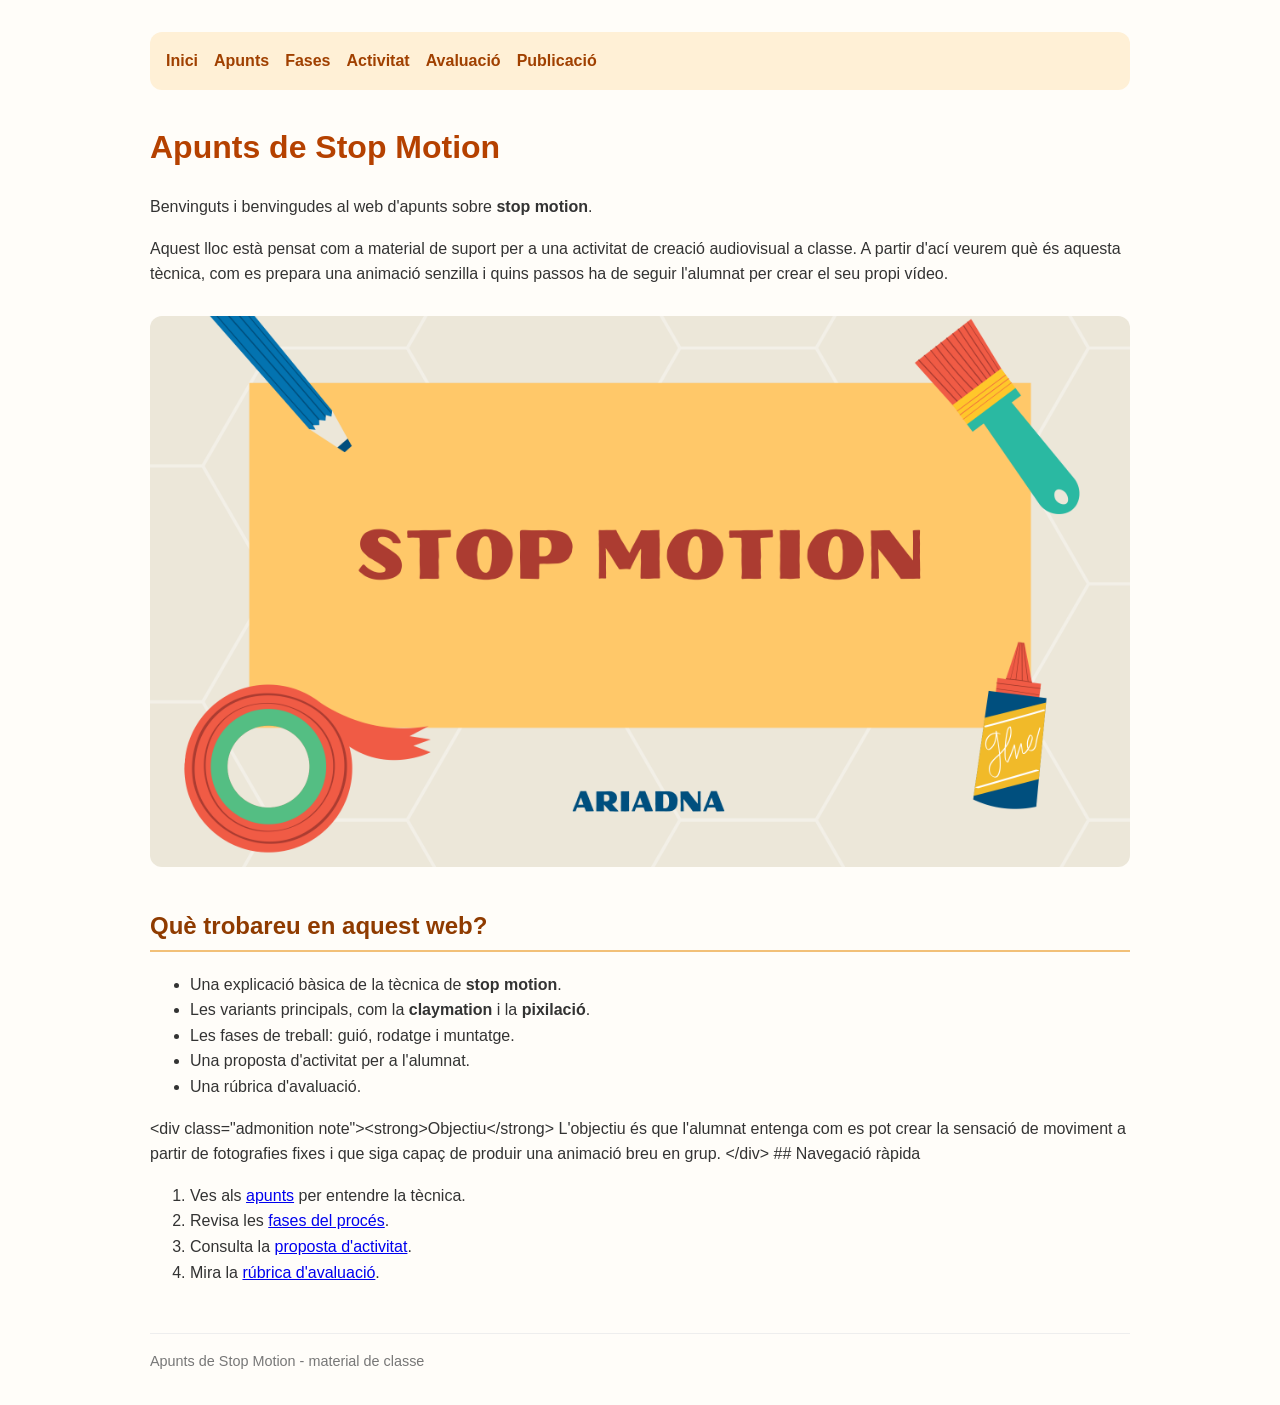
<file: site/index.html>
<!doctype html>
<html lang="ca">
<head>
<meta charset="utf-8">
<meta name="viewport" content="width=device-width, initial-scale=1">
<title>Apunts de Stop Motion</title>
<link rel="stylesheet" href="css/estil.css">
</head>
<body>
<nav><a href="index.html">Inici</a><a href="apunts.html">Apunts</a><a href="fases.html">Fases</a><a href="activitat.html">Activitat</a><a href="avaluacio.html">Avaluació</a><a href="publicacio.html">Publicació</a></nav>
<main>
<h1>Apunts de Stop Motion</h1>
<p>Benvinguts i benvingudes al web d'apunts sobre <strong>stop motion</strong>.</p>
<p>Aquest lloc està pensat com a material de suport per a una activitat de creació audiovisual a classe. A partir d'ací veurem què és aquesta tècnica, com es prepara una animació senzilla i quins passos ha de seguir l'alumnat per crear el seu propi vídeo.</p>
<p><img src="imatges/01_portada_stop_motion.png" alt="Portada del material de Stop Motion" /></p>
<h2>Què trobareu en aquest web?</h2>
<ul>
<li>Una explicació bàsica de la tècnica de <strong>stop motion</strong>.</li>
<li>Les variants principals, com la <strong>claymation</strong> i la <strong>pixilació</strong>.</li>
<li>Les fases de treball: guió, rodatge i muntatge.</li>
<li>Una proposta d'activitat per a l'alumnat.</li>
<li>Una rúbrica d'avaluació.</li>
</ul>
<p>&lt;div class=&quot;admonition note&quot;&gt;&lt;strong&gt;Objectiu&lt;/strong&gt;
L'objectiu és que l'alumnat entenga com es pot crear la sensació de moviment a partir de fotografies fixes i que siga capaç de produir una animació breu en grup.
&lt;/div&gt;
## Navegació ràpida</p>
<ol>
<li>Ves als <a href="apunts.html">apunts</a> per entendre la tècnica.</li>
<li>Revisa les <a href="fases.html">fases del procés</a>.</li>
<li>Consulta la <a href="activitat.html">proposta d'activitat</a>.</li>
<li>Mira la <a href="avaluacio.html">rúbrica d'avaluació</a>.</li>
</ol>

</main>
<div class="footer">Apunts de Stop Motion - material de classe</div>
</body>
</html>
</file>
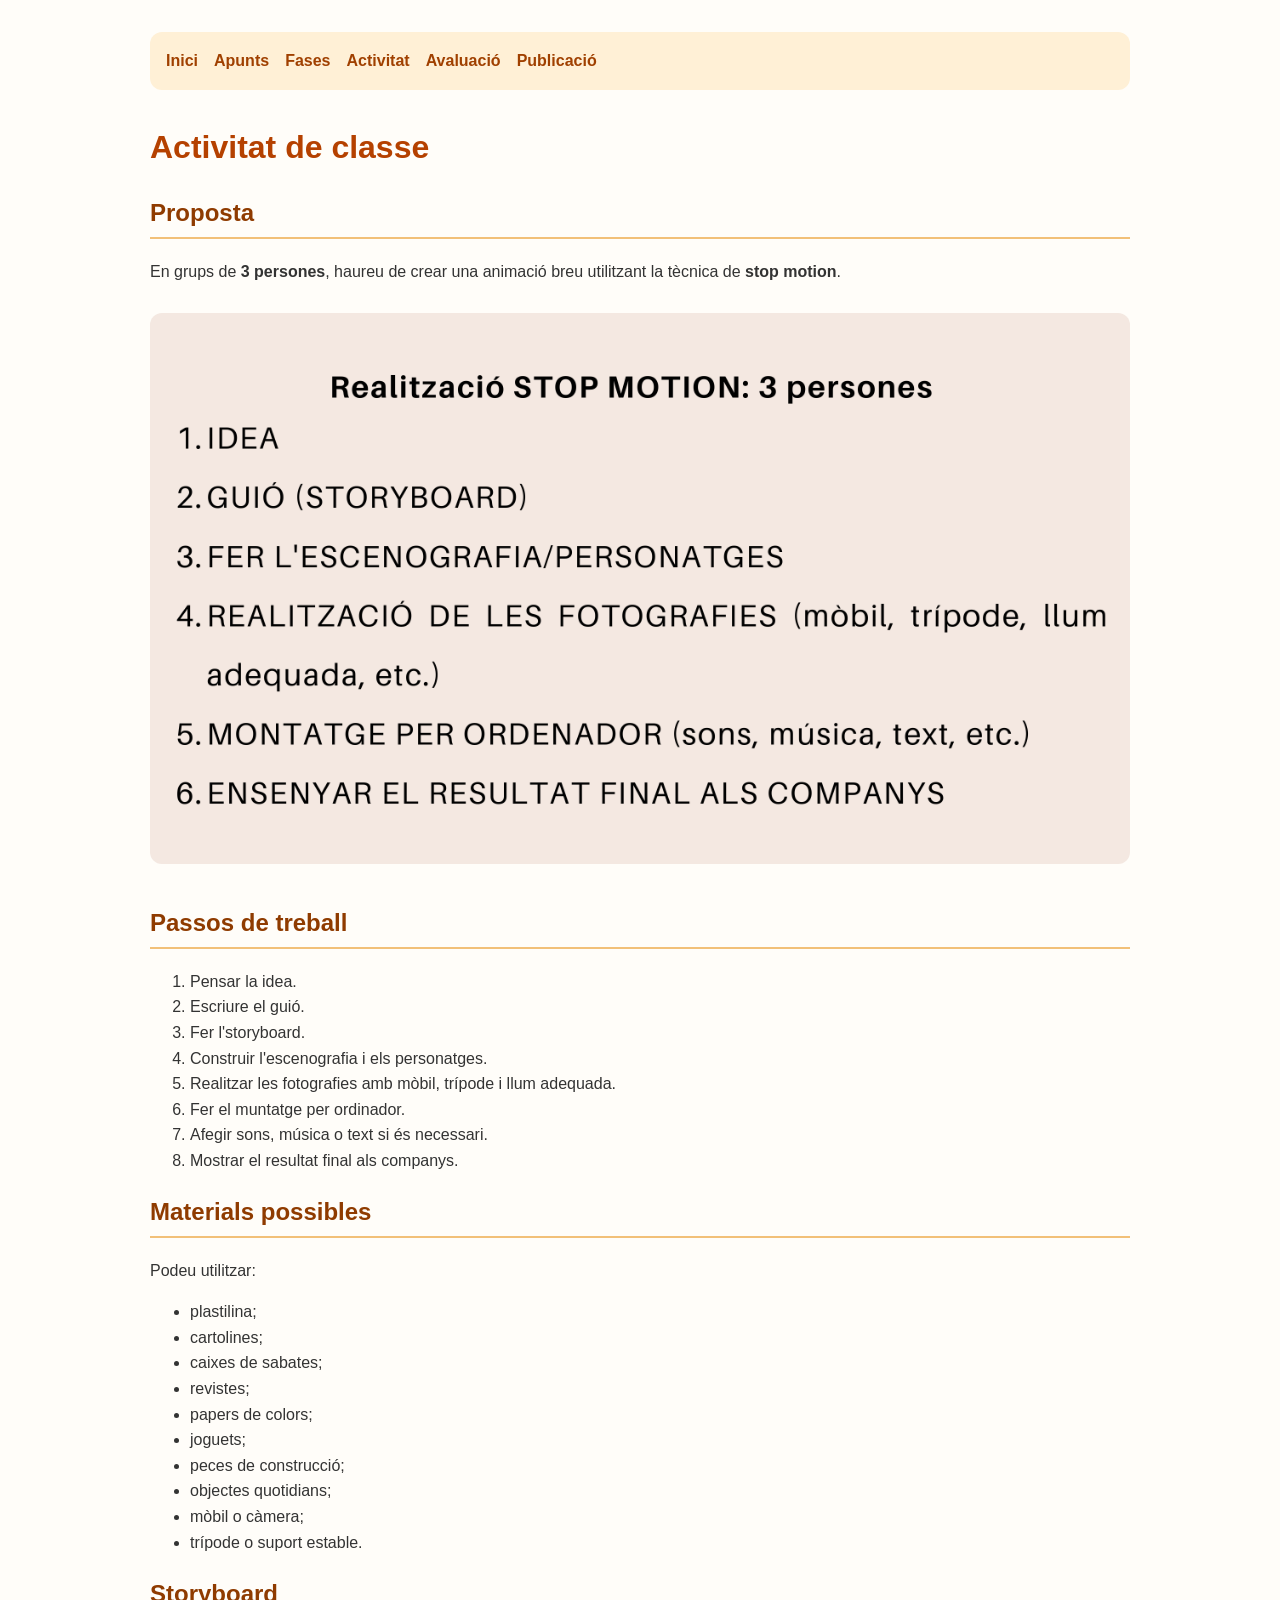
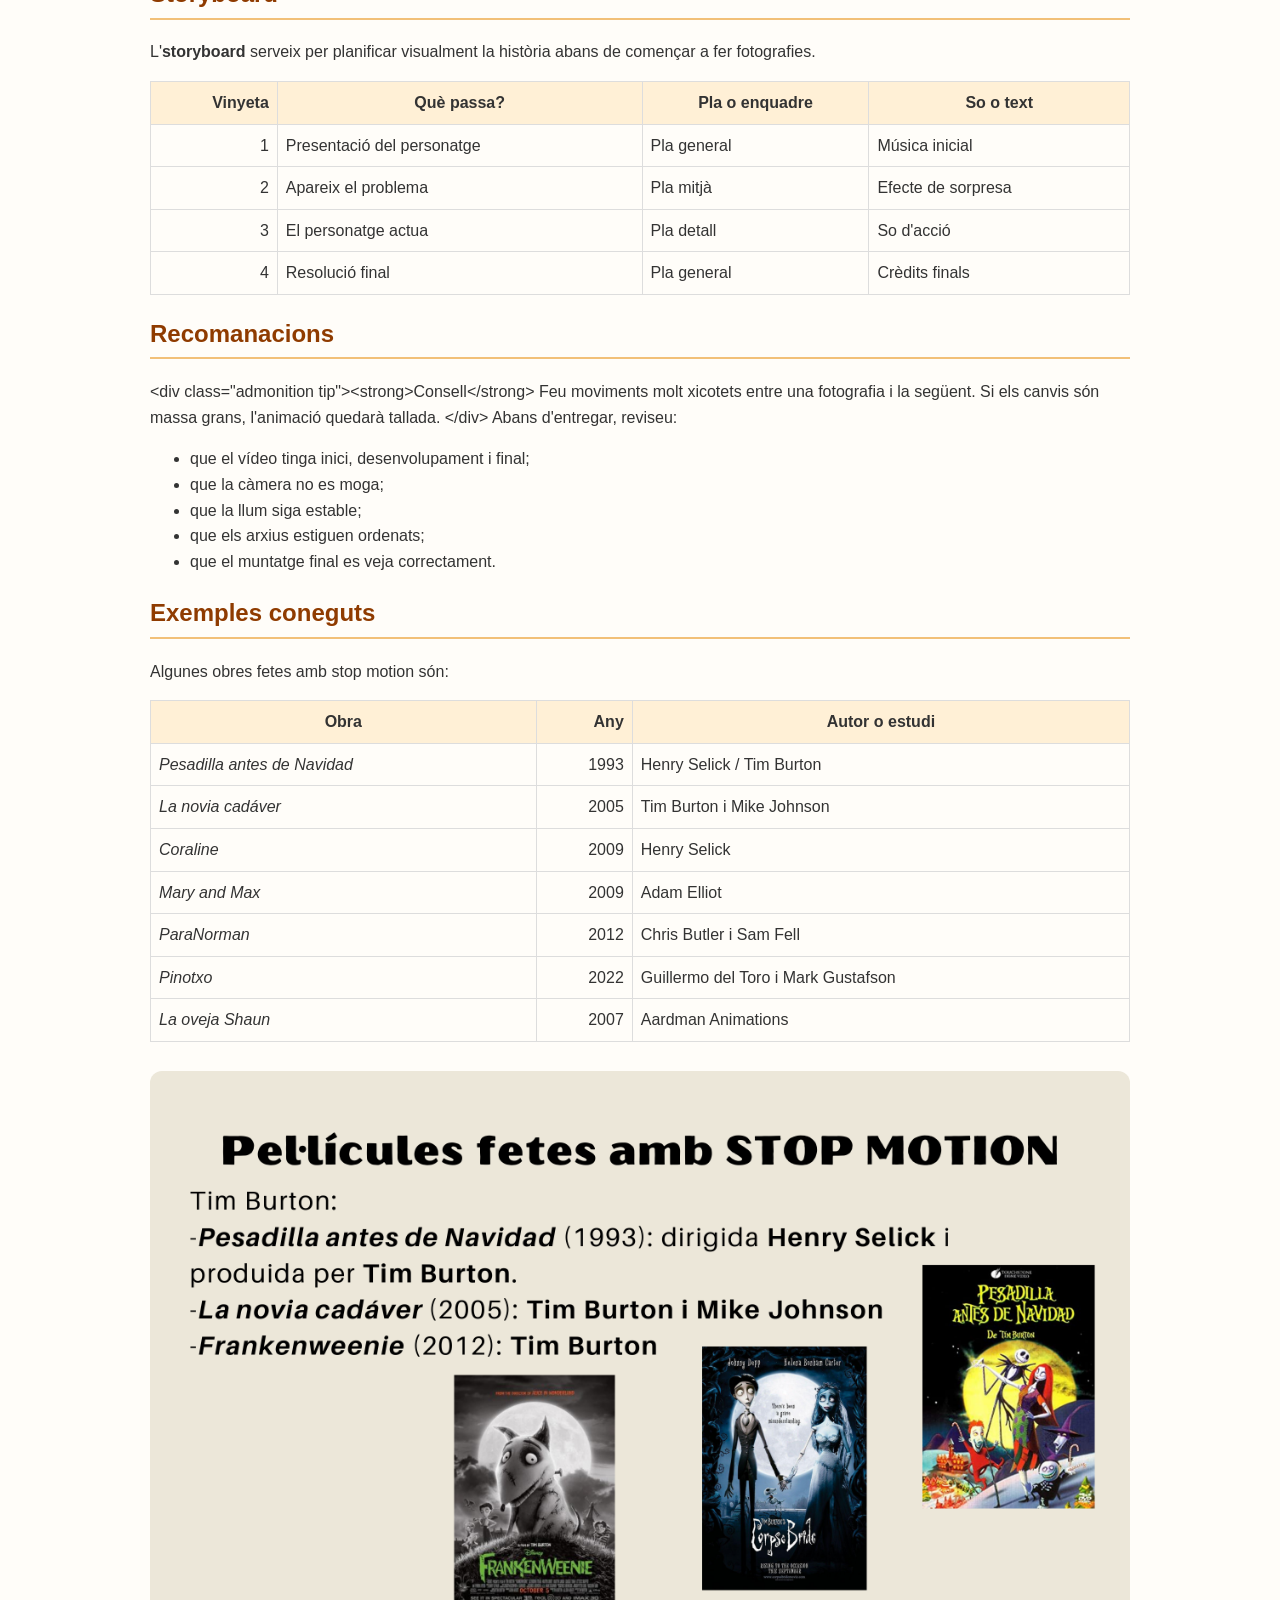
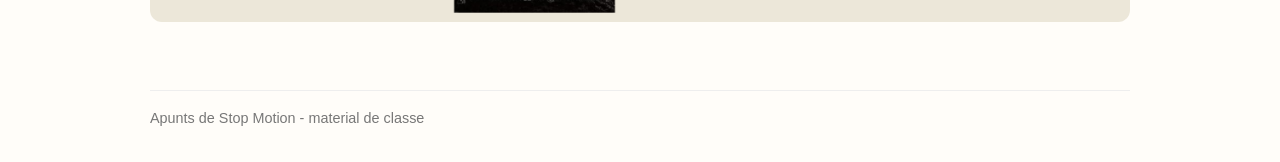
<file: site/activitat.html>
<!doctype html>
<html lang="ca">
<head>
<meta charset="utf-8">
<meta name="viewport" content="width=device-width, initial-scale=1">
<title>Activitat</title>
<link rel="stylesheet" href="css/estil.css">
</head>
<body>
<nav><a href="index.html">Inici</a><a href="apunts.html">Apunts</a><a href="fases.html">Fases</a><a href="activitat.html">Activitat</a><a href="avaluacio.html">Avaluació</a><a href="publicacio.html">Publicació</a></nav>
<main>
<h1>Activitat de classe</h1>
<h2>Proposta</h2>
<p>En grups de <strong>3 persones</strong>, haureu de crear una animació breu utilitzant la tècnica de <strong>stop motion</strong>.</p>
<p><img src="imatges/10_realitzacio_activitat.png" alt="Diapositiva amb els passos per realitzar l'activitat de stop motion" /></p>
<h2>Passos de treball</h2>
<ol>
<li>Pensar la idea.</li>
<li>Escriure el guió.</li>
<li>Fer l'storyboard.</li>
<li>Construir l'escenografia i els personatges.</li>
<li>Realitzar les fotografies amb mòbil, trípode i llum adequada.</li>
<li>Fer el muntatge per ordinador.</li>
<li>Afegir sons, música o text si és necessari.</li>
<li>Mostrar el resultat final als companys.</li>
</ol>
<h2>Materials possibles</h2>
<p>Podeu utilitzar:</p>
<ul>
<li>plastilina;</li>
<li>cartolines;</li>
<li>caixes de sabates;</li>
<li>revistes;</li>
<li>papers de colors;</li>
<li>joguets;</li>
<li>peces de construcció;</li>
<li>objectes quotidians;</li>
<li>mòbil o càmera;</li>
<li>trípode o suport estable.</li>
</ul>
<h2>Storyboard</h2>
<p>L'<strong>storyboard</strong> serveix per planificar visualment la història abans de començar a fer fotografies.</p>
<table>
<thead>
<tr>
  <th style="text-align:right">Vinyeta</th>
  <th>Què passa?</th>
  <th>Pla o enquadre</th>
  <th>So o text</th>
</tr>
</thead>
<tbody>
<tr>
  <td style="text-align:right">1</td>
  <td>Presentació del personatge</td>
  <td>Pla general</td>
  <td>Música inicial</td>
</tr>
<tr>
  <td style="text-align:right">2</td>
  <td>Apareix el problema</td>
  <td>Pla mitjà</td>
  <td>Efecte de sorpresa</td>
</tr>
<tr>
  <td style="text-align:right">3</td>
  <td>El personatge actua</td>
  <td>Pla detall</td>
  <td>So d'acció</td>
</tr>
<tr>
  <td style="text-align:right">4</td>
  <td>Resolució final</td>
  <td>Pla general</td>
  <td>Crèdits finals</td>
</tr>
</tbody>
</table>
<h2>Recomanacions</h2>
<p>&lt;div class=&quot;admonition tip&quot;&gt;&lt;strong&gt;Consell&lt;/strong&gt;
Feu moviments molt xicotets entre una fotografia i la següent. Si els canvis són massa grans, l'animació quedarà tallada.
&lt;/div&gt;
Abans d'entregar, reviseu:</p>
<ul>
<li>que el vídeo tinga inici, desenvolupament i final;</li>
<li>que la càmera no es moga;</li>
<li>que la llum siga estable;</li>
<li>que els arxius estiguen ordenats;</li>
<li>que el muntatge final es veja correctament.</li>
</ul>
<h2>Exemples coneguts</h2>
<p>Algunes obres fetes amb stop motion són:</p>
<table>
<thead>
<tr>
  <th>Obra</th>
  <th style="text-align:right">Any</th>
  <th>Autor o estudi</th>
</tr>
</thead>
<tbody>
<tr>
  <td><em>Pesadilla antes de Navidad</em></td>
  <td style="text-align:right">1993</td>
  <td>Henry Selick / Tim Burton</td>
</tr>
<tr>
  <td><em>La novia cadáver</em></td>
  <td style="text-align:right">2005</td>
  <td>Tim Burton i Mike Johnson</td>
</tr>
<tr>
  <td><em>Coraline</em></td>
  <td style="text-align:right">2009</td>
  <td>Henry Selick</td>
</tr>
<tr>
  <td><em>Mary and Max</em></td>
  <td style="text-align:right">2009</td>
  <td>Adam Elliot</td>
</tr>
<tr>
  <td><em>ParaNorman</em></td>
  <td style="text-align:right">2012</td>
  <td>Chris Butler i Sam Fell</td>
</tr>
<tr>
  <td><em>Pinotxo</em></td>
  <td style="text-align:right">2022</td>
  <td>Guillermo del Toro i Mark Gustafson</td>
</tr>
<tr>
  <td><em>La oveja Shaun</em></td>
  <td style="text-align:right">2007</td>
  <td>Aardman Animations</td>
</tr>
</tbody>
</table>
<p><img src="imatges/08_pellicules_stop_motion.png" alt="Diapositiva amb exemples de pel·lícules fetes amb stop motion" /></p>

</main>
<div class="footer">Apunts de Stop Motion - material de classe</div>
</body>
</html>
</file>
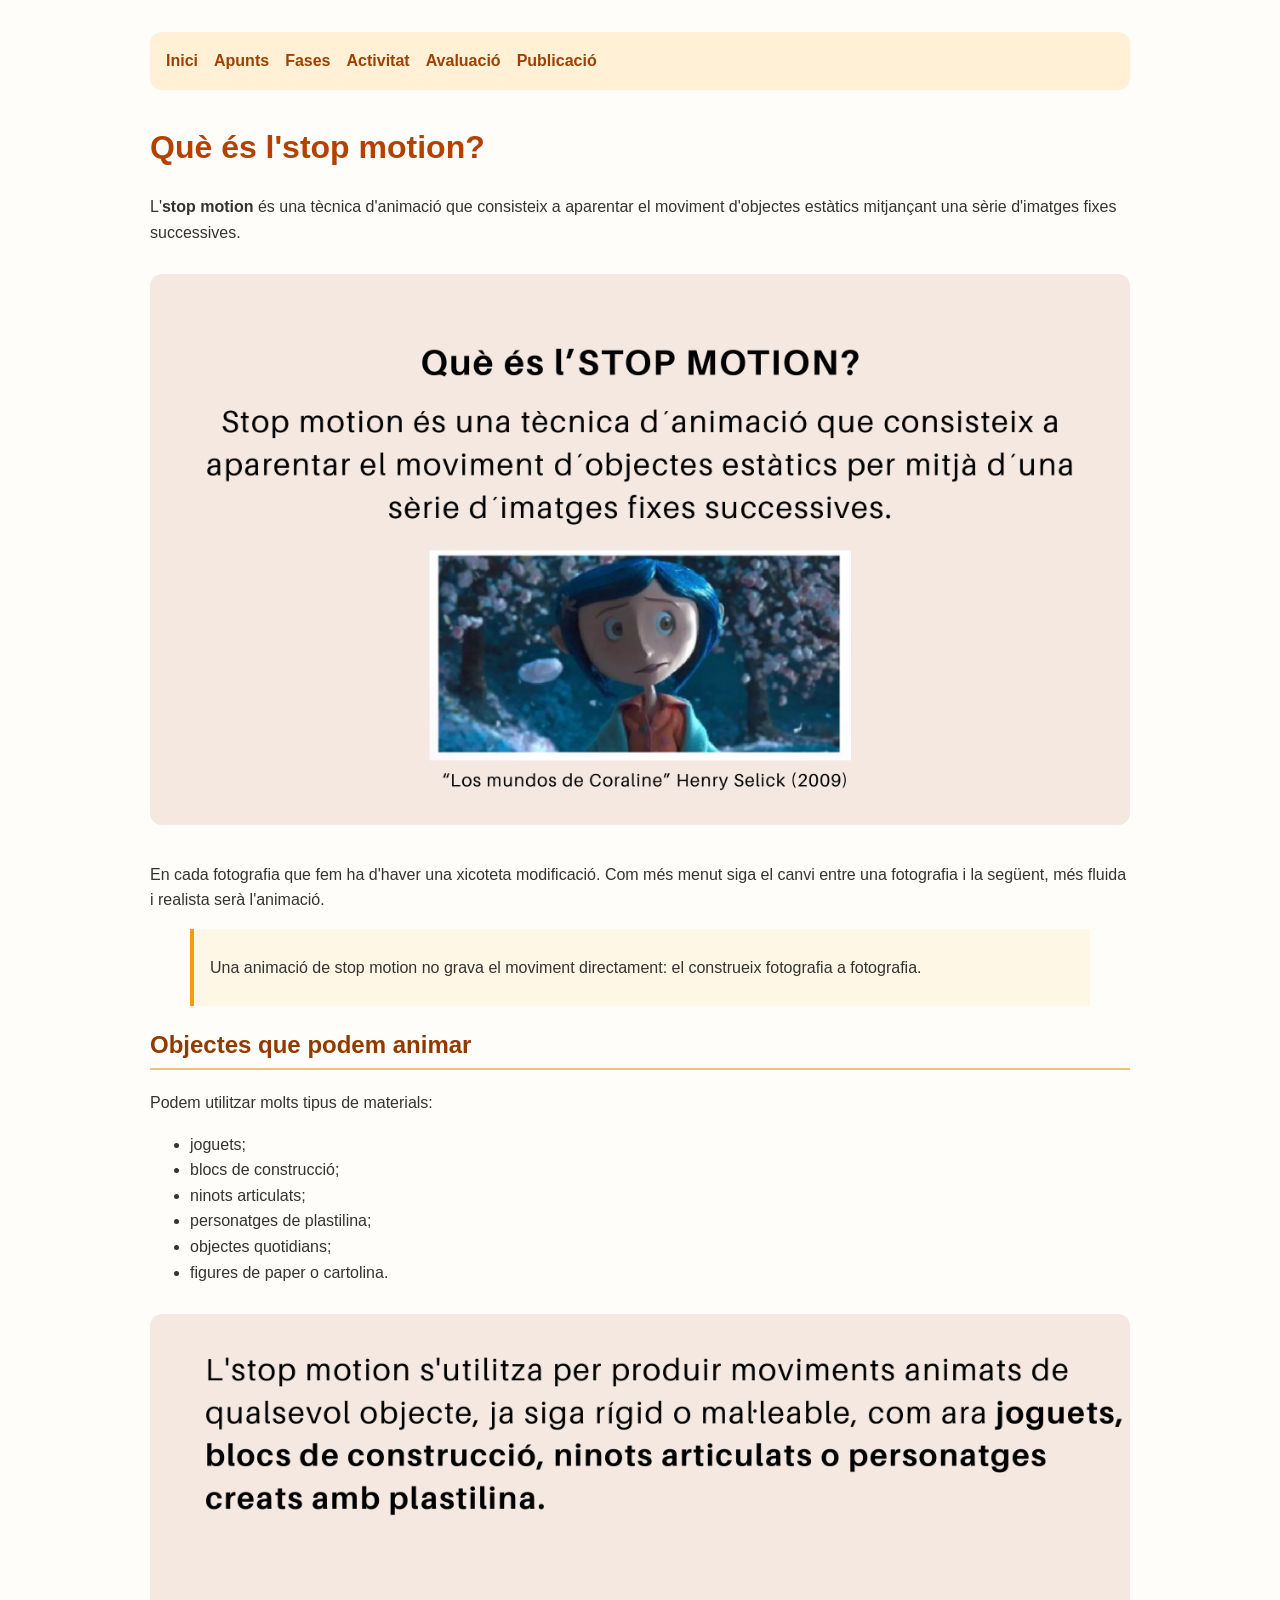
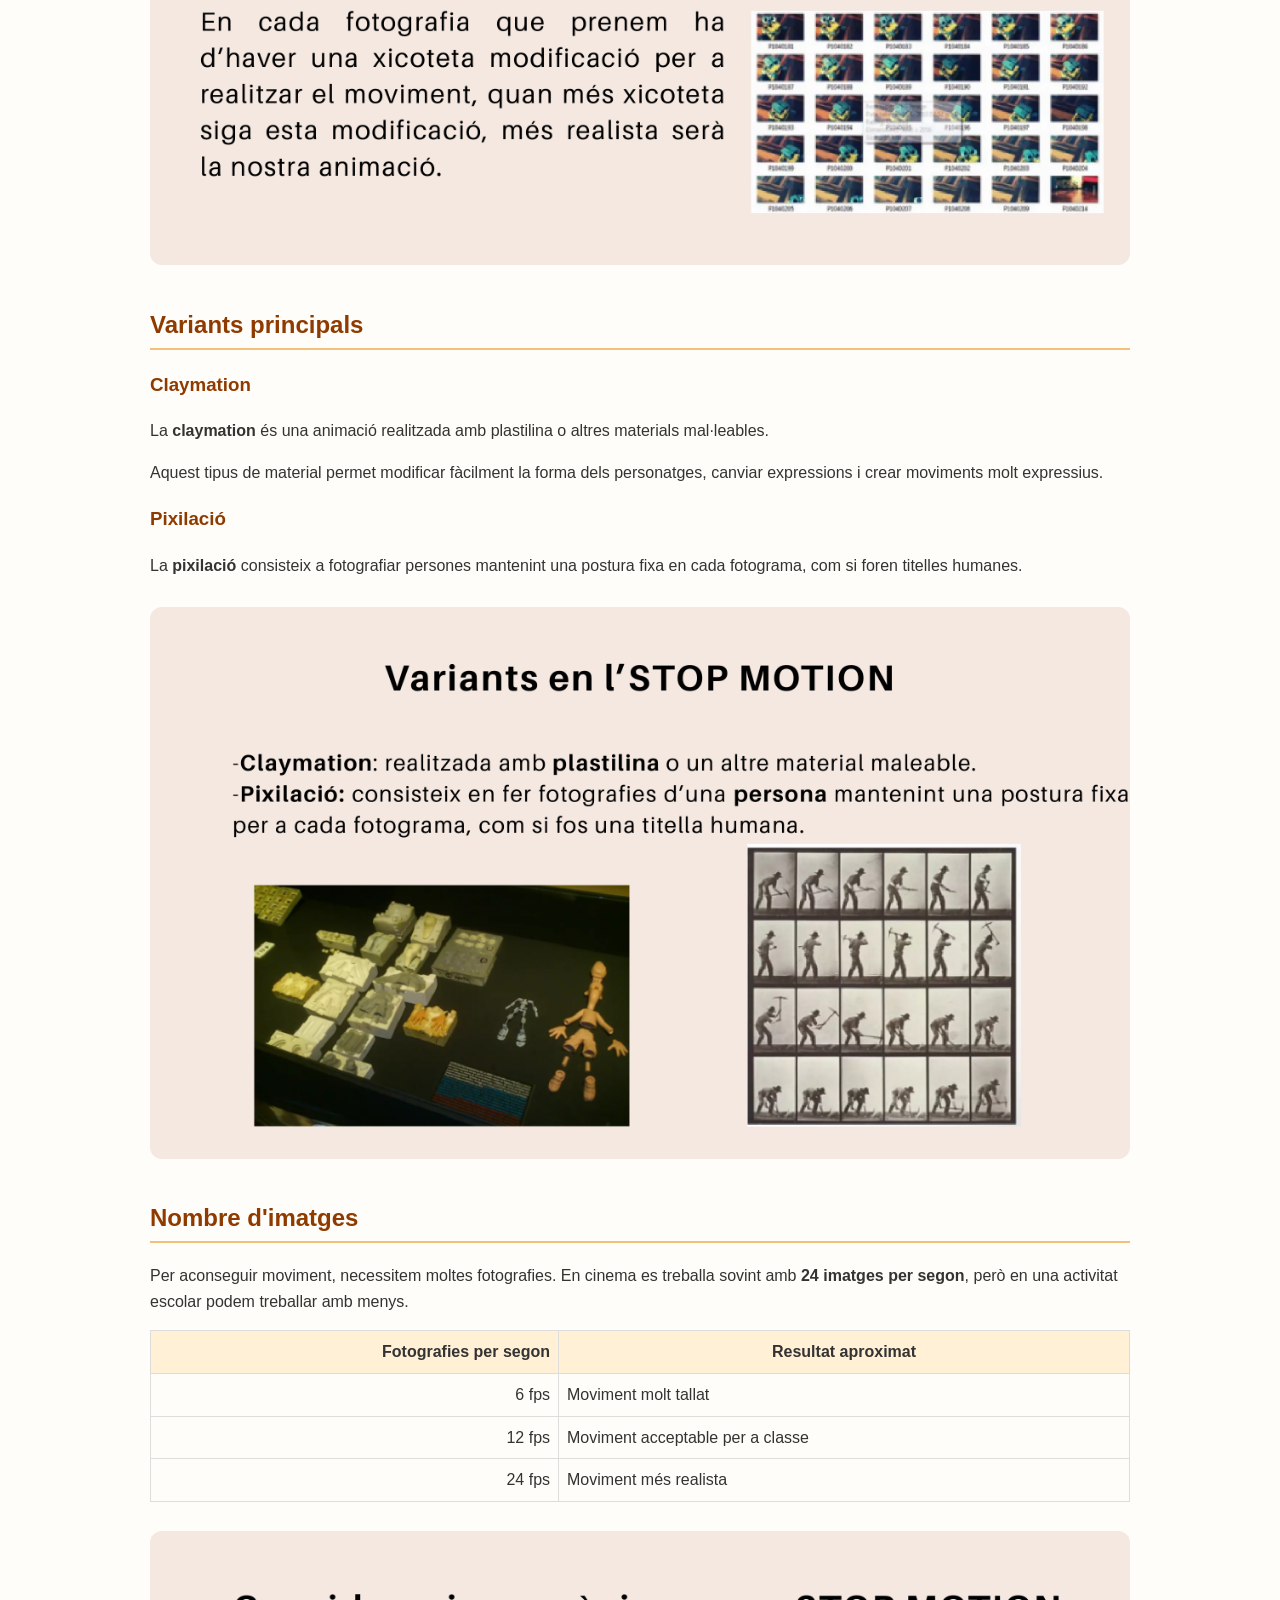
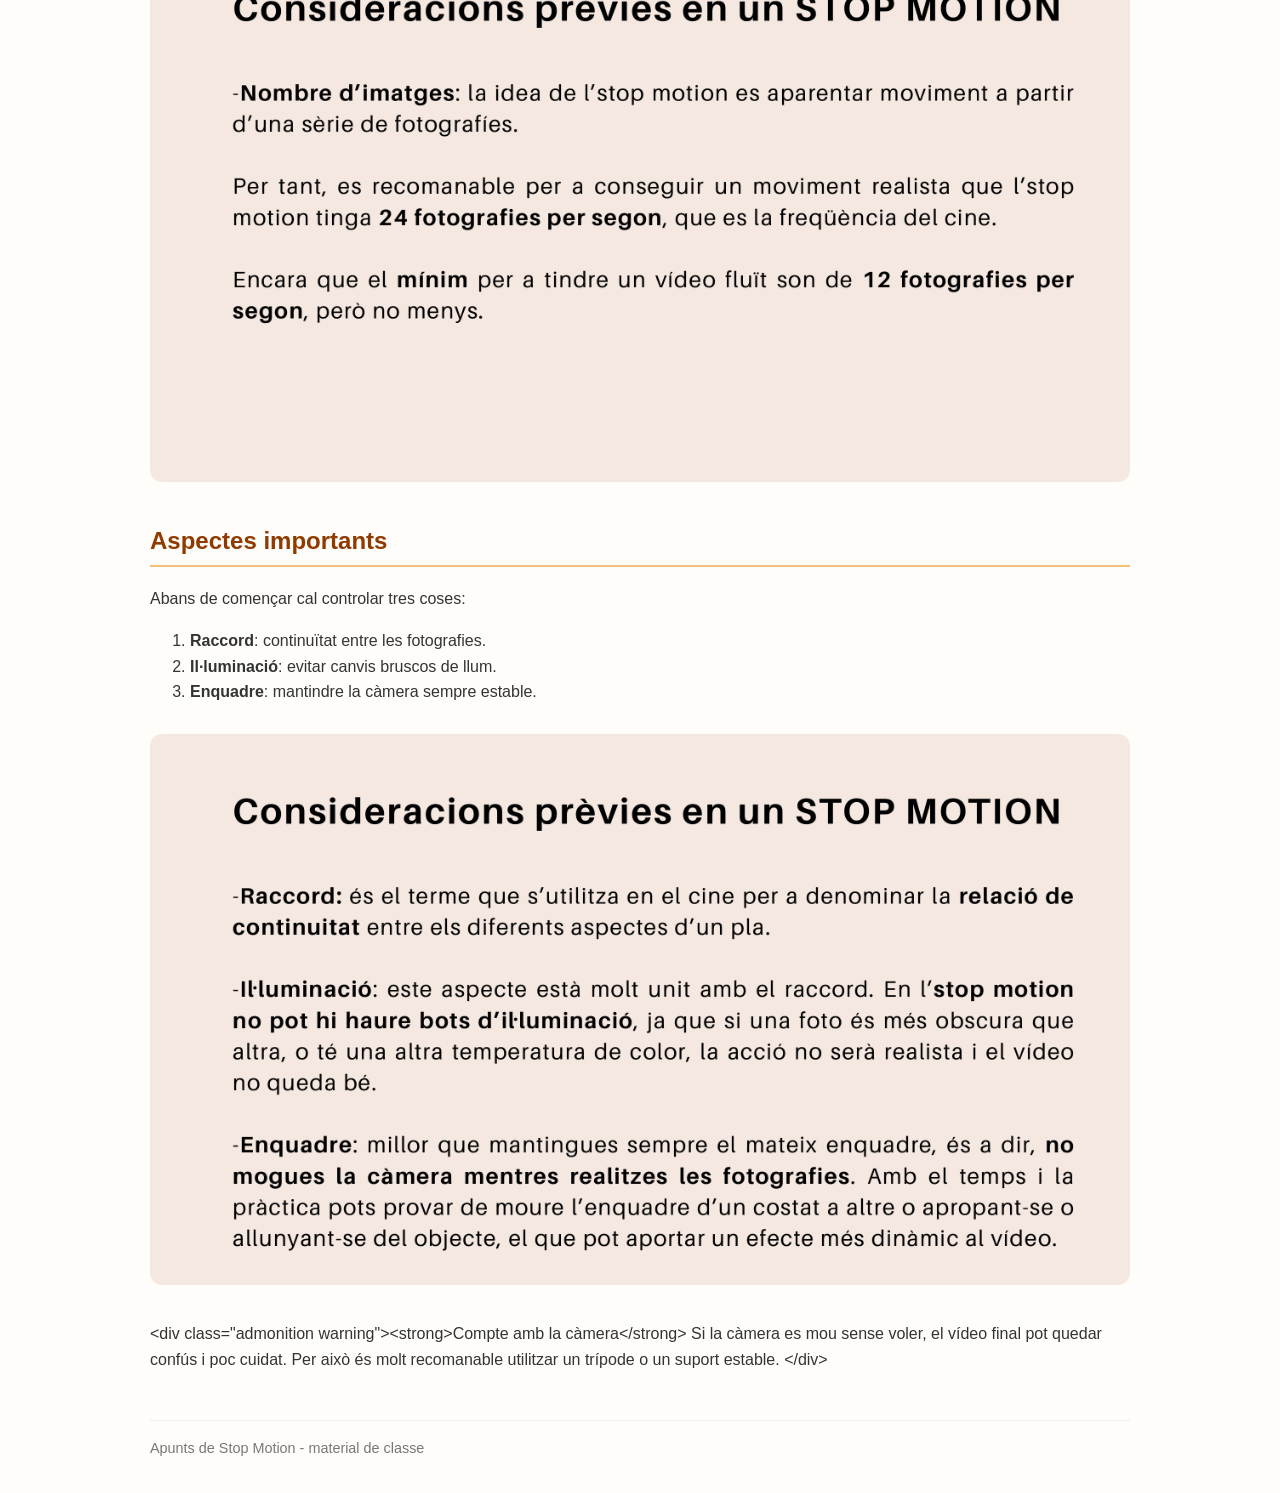
<file: site/apunts.html>
<!doctype html>
<html lang="ca">
<head>
<meta charset="utf-8">
<meta name="viewport" content="width=device-width, initial-scale=1">
<title>Què és l&#x27;stop motion?</title>
<link rel="stylesheet" href="css/estil.css">
</head>
<body>
<nav><a href="index.html">Inici</a><a href="apunts.html">Apunts</a><a href="fases.html">Fases</a><a href="activitat.html">Activitat</a><a href="avaluacio.html">Avaluació</a><a href="publicacio.html">Publicació</a></nav>
<main>
<h1>Què és l'stop motion?</h1>
<p>L'<strong>stop motion</strong> és una tècnica d'animació que consisteix a aparentar el moviment d'objectes estàtics mitjançant una sèrie d'imatges fixes successives.</p>
<p><img src="imatges/02_que_es_stop_motion.png" alt="Diapositiva original amb la definició de stop motion" /></p>
<p>En cada fotografia que fem ha d'haver una xicoteta modificació. Com més menut siga el canvi entre una fotografia i la següent, més fluida i realista serà l'animació.</p>
<blockquote>
<p>Una animació de stop motion no grava el moviment directament: el construeix fotografia a fotografia.</p>
</blockquote>
<h2>Objectes que podem animar</h2>
<p>Podem utilitzar molts tipus de materials:</p>
<ul>
<li>joguets;</li>
<li>blocs de construcció;</li>
<li>ninots articulats;</li>
<li>personatges de plastilina;</li>
<li>objectes quotidians;</li>
<li>figures de paper o cartolina.</li>
</ul>
<p><img src="imatges/03_funcionament_stop_motion.png" alt="Exemple visual sobre el funcionament de la tècnica stop motion" /></p>
<h2>Variants principals</h2>
<h3>Claymation</h3>
<p>La <strong>claymation</strong> és una animació realitzada amb plastilina o altres materials mal·leables.</p>
<p>Aquest tipus de material permet modificar fàcilment la forma dels personatges, canviar expressions i crear moviments molt expressius.</p>
<h3>Pixilació</h3>
<p>La <strong>pixilació</strong> consisteix a fotografiar persones mantenint una postura fixa en cada fotograma, com si foren titelles humanes.</p>
<p><img src="imatges/04_variants_stop_motion.png" alt="Diapositiva amb variants de stop motion com claymation i pixilació" /></p>
<h2>Nombre d'imatges</h2>
<p>Per aconseguir moviment, necessitem moltes fotografies. En cinema es treballa sovint amb <strong>24 imatges per segon</strong>, però en una activitat escolar podem treballar amb menys.</p>
<table>
<thead>
<tr>
  <th style="text-align:right">Fotografies per segon</th>
  <th>Resultat aproximat</th>
</tr>
</thead>
<tbody>
<tr>
  <td style="text-align:right">6 fps</td>
  <td>Moviment molt tallat</td>
</tr>
<tr>
  <td style="text-align:right">12 fps</td>
  <td>Moviment acceptable per a classe</td>
</tr>
<tr>
  <td style="text-align:right">24 fps</td>
  <td>Moviment més realista</td>
</tr>
</tbody>
</table>
<p><img src="imatges/05_nombre_imatges.png" alt="Diapositiva sobre el nombre d'imatges recomanat en stop motion" /></p>
<h2>Aspectes importants</h2>
<p>Abans de començar cal controlar tres coses:</p>
<ol>
<li><strong>Raccord</strong>: continuïtat entre les fotografies.</li>
<li><strong>Il·luminació</strong>: evitar canvis bruscos de llum.</li>
<li><strong>Enquadre</strong>: mantindre la càmera sempre estable.</li>
</ol>
<p><img src="imatges/06_raccord_llum_enquadre.png" alt="Diapositiva sobre raccord, il·luminació i enquadre" /></p>
<p>&lt;div class=&quot;admonition warning&quot;&gt;&lt;strong&gt;Compte amb la càmera&lt;/strong&gt;
Si la càmera es mou sense voler, el vídeo final pot quedar confús i poc cuidat. Per això és molt recomanable utilitzar un trípode o un suport estable.
&lt;/div&gt;</p>

</main>
<div class="footer">Apunts de Stop Motion - material de classe</div>
</body>
</html>
</file>
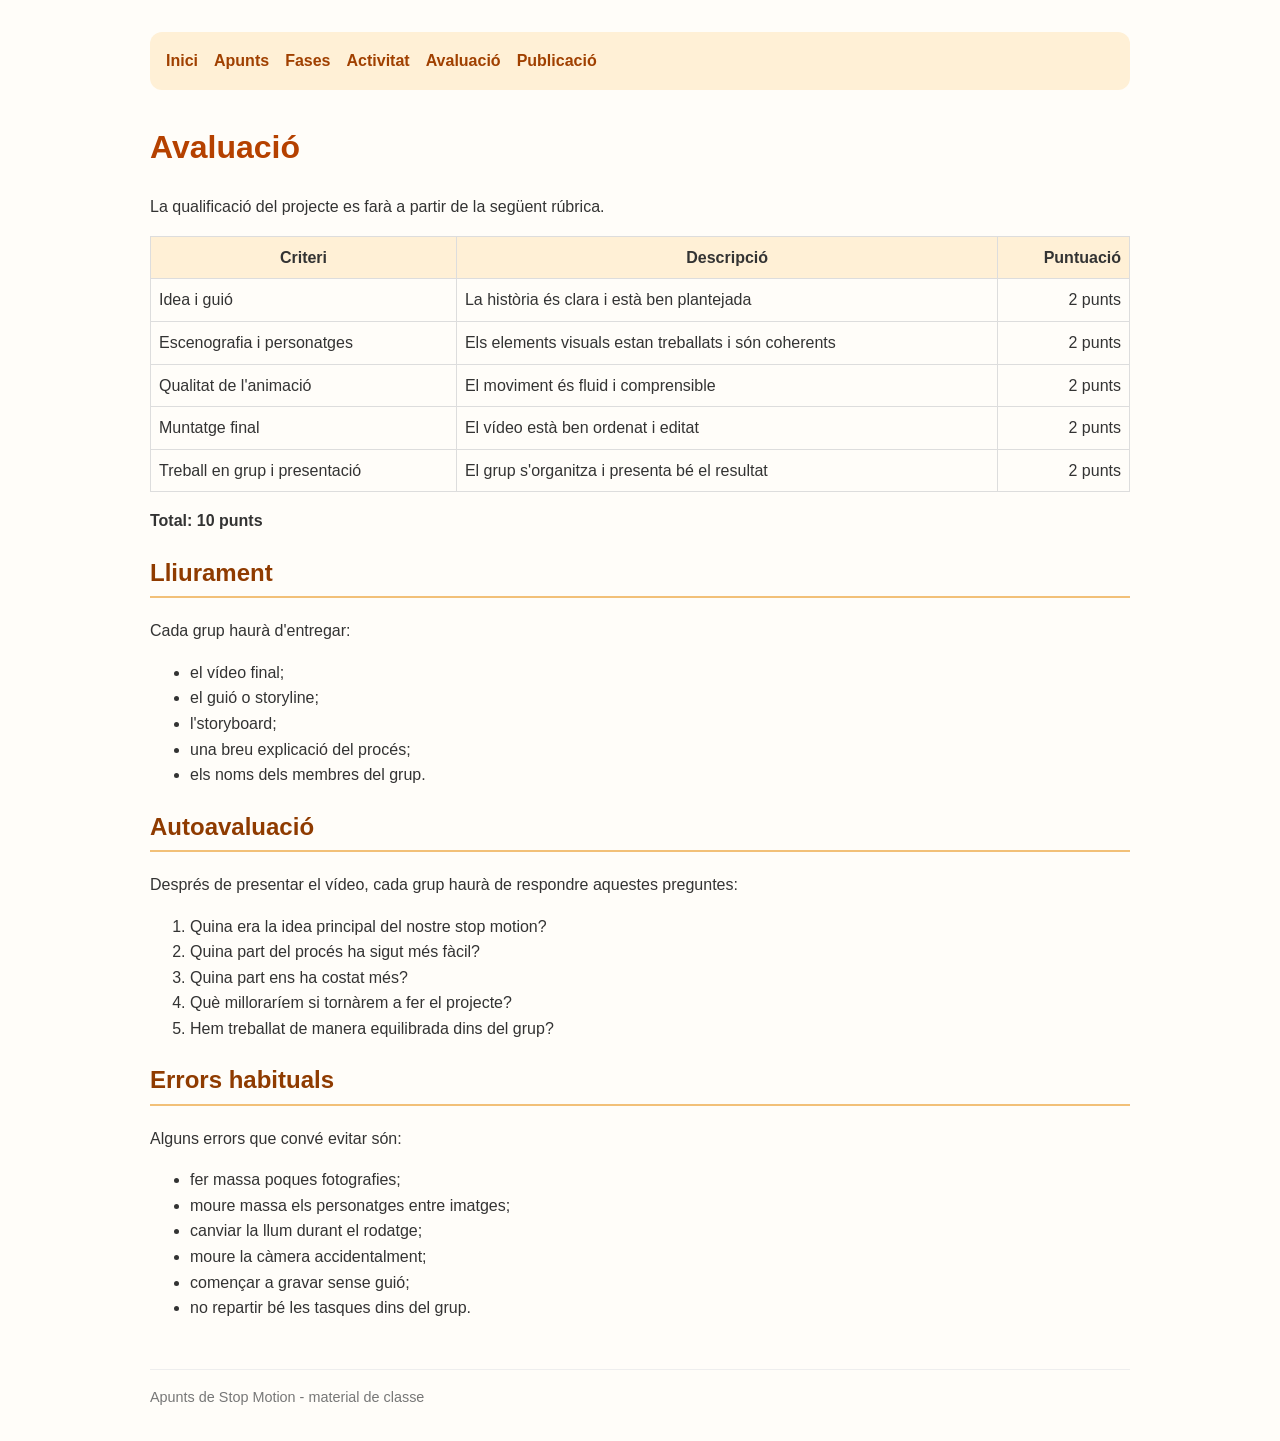
<file: site/avaluacio.html>
<!doctype html>
<html lang="ca">
<head>
<meta charset="utf-8">
<meta name="viewport" content="width=device-width, initial-scale=1">
<title>Avaluació</title>
<link rel="stylesheet" href="css/estil.css">
</head>
<body>
<nav><a href="index.html">Inici</a><a href="apunts.html">Apunts</a><a href="fases.html">Fases</a><a href="activitat.html">Activitat</a><a href="avaluacio.html">Avaluació</a><a href="publicacio.html">Publicació</a></nav>
<main>
<h1>Avaluació</h1>
<p>La qualificació del projecte es farà a partir de la següent rúbrica.</p>
<table>
<thead>
<tr>
  <th>Criteri</th>
  <th>Descripció</th>
  <th style="text-align:right">Puntuació</th>
</tr>
</thead>
<tbody>
<tr>
  <td>Idea i guió</td>
  <td>La història és clara i està ben plantejada</td>
  <td style="text-align:right">2 punts</td>
</tr>
<tr>
  <td>Escenografia i personatges</td>
  <td>Els elements visuals estan treballats i són coherents</td>
  <td style="text-align:right">2 punts</td>
</tr>
<tr>
  <td>Qualitat de l'animació</td>
  <td>El moviment és fluid i comprensible</td>
  <td style="text-align:right">2 punts</td>
</tr>
<tr>
  <td>Muntatge final</td>
  <td>El vídeo està ben ordenat i editat</td>
  <td style="text-align:right">2 punts</td>
</tr>
<tr>
  <td>Treball en grup i presentació</td>
  <td>El grup s'organitza i presenta bé el resultat</td>
  <td style="text-align:right">2 punts</td>
</tr>
</tbody>
</table>
<p><strong>Total: 10 punts</strong></p>
<h2>Lliurament</h2>
<p>Cada grup haurà d'entregar:</p>
<ul>
<li>el vídeo final;</li>
<li>el guió o storyline;</li>
<li>l'storyboard;</li>
<li>una breu explicació del procés;</li>
<li>els noms dels membres del grup.</li>
</ul>
<h2>Autoavaluació</h2>
<p>Després de presentar el vídeo, cada grup haurà de respondre aquestes preguntes:</p>
<ol>
<li>Quina era la idea principal del nostre stop motion?</li>
<li>Quina part del procés ha sigut més fàcil?</li>
<li>Quina part ens ha costat més?</li>
<li>Què milloraríem si tornàrem a fer el projecte?</li>
<li>Hem treballat de manera equilibrada dins del grup?</li>
</ol>
<h2>Errors habituals</h2>
<p>Alguns errors que convé evitar són:</p>
<ul>
<li>fer massa poques fotografies;</li>
<li>moure massa els personatges entre imatges;</li>
<li>canviar la llum durant el rodatge;</li>
<li>moure la càmera accidentalment;</li>
<li>començar a gravar sense guió;</li>
<li>no repartir bé les tasques dins del grup.</li>
</ul>

</main>
<div class="footer">Apunts de Stop Motion - material de classe</div>
</body>
</html>
</file>
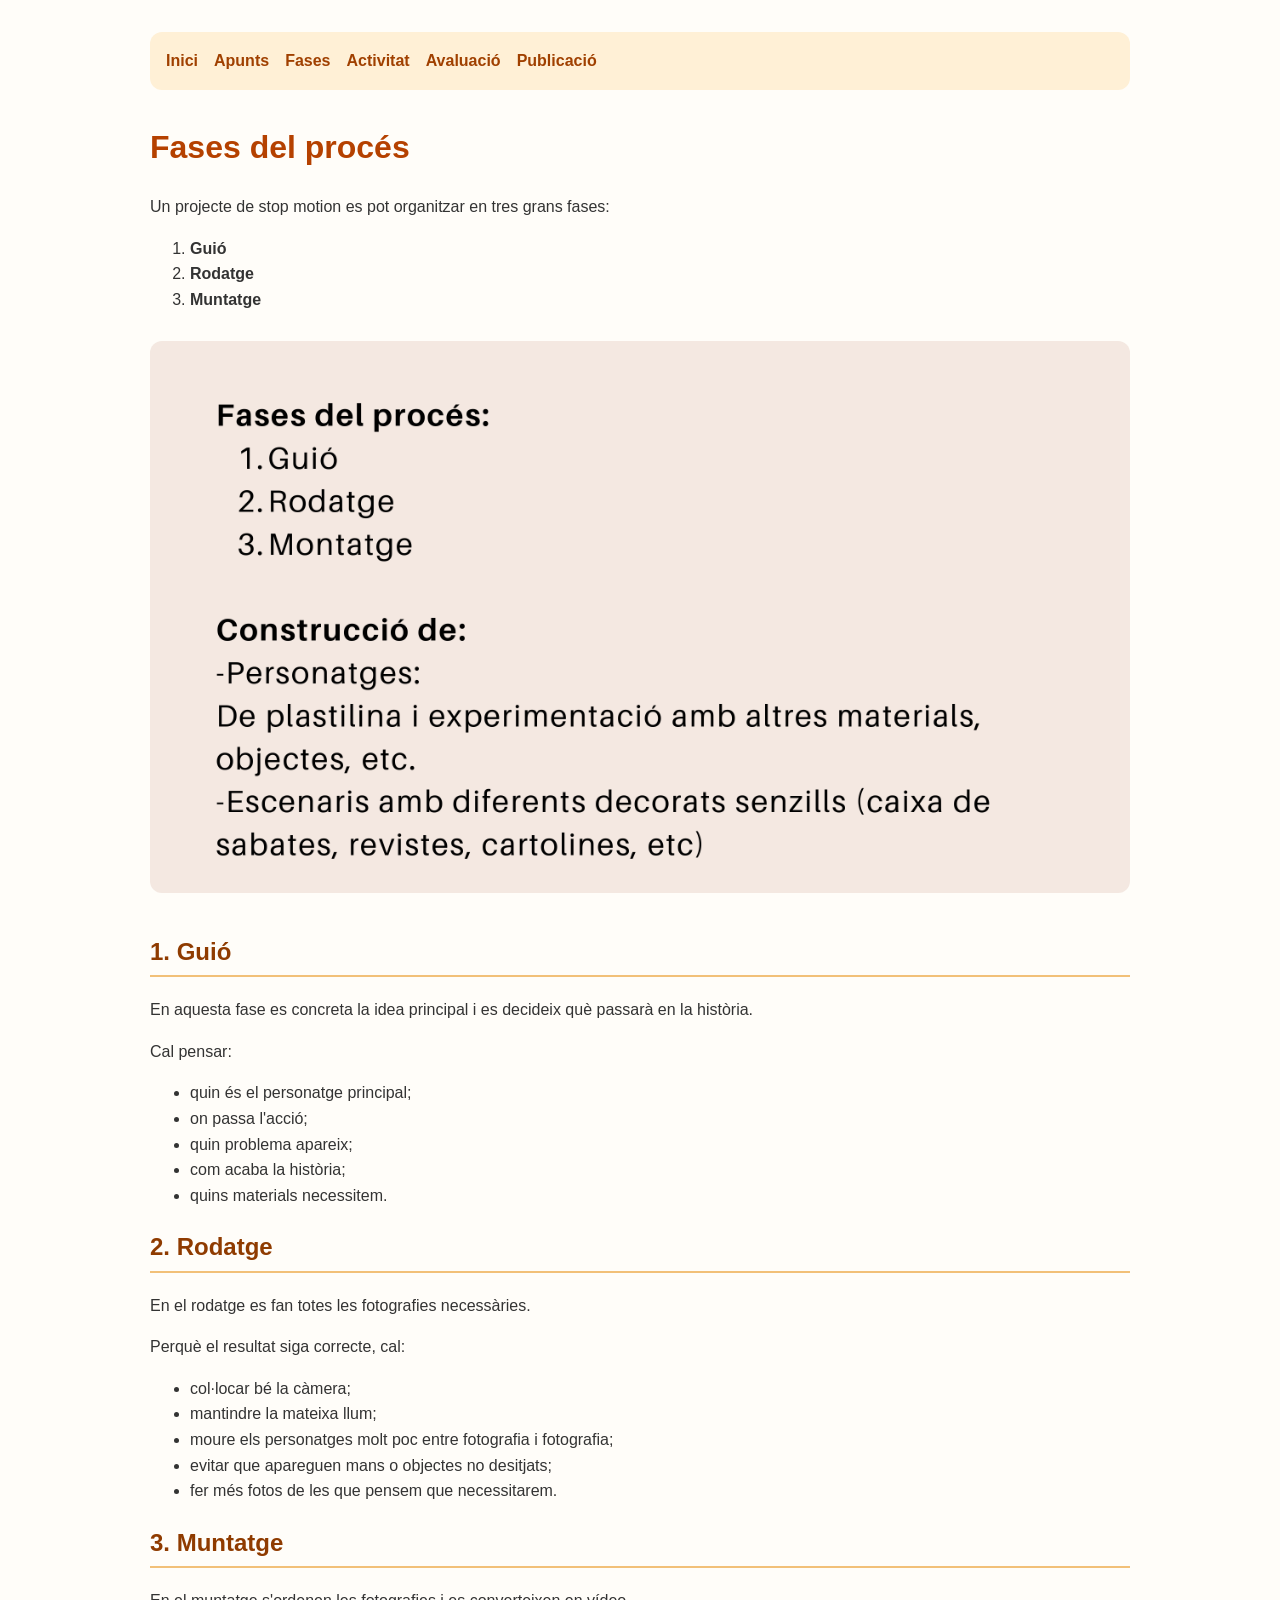
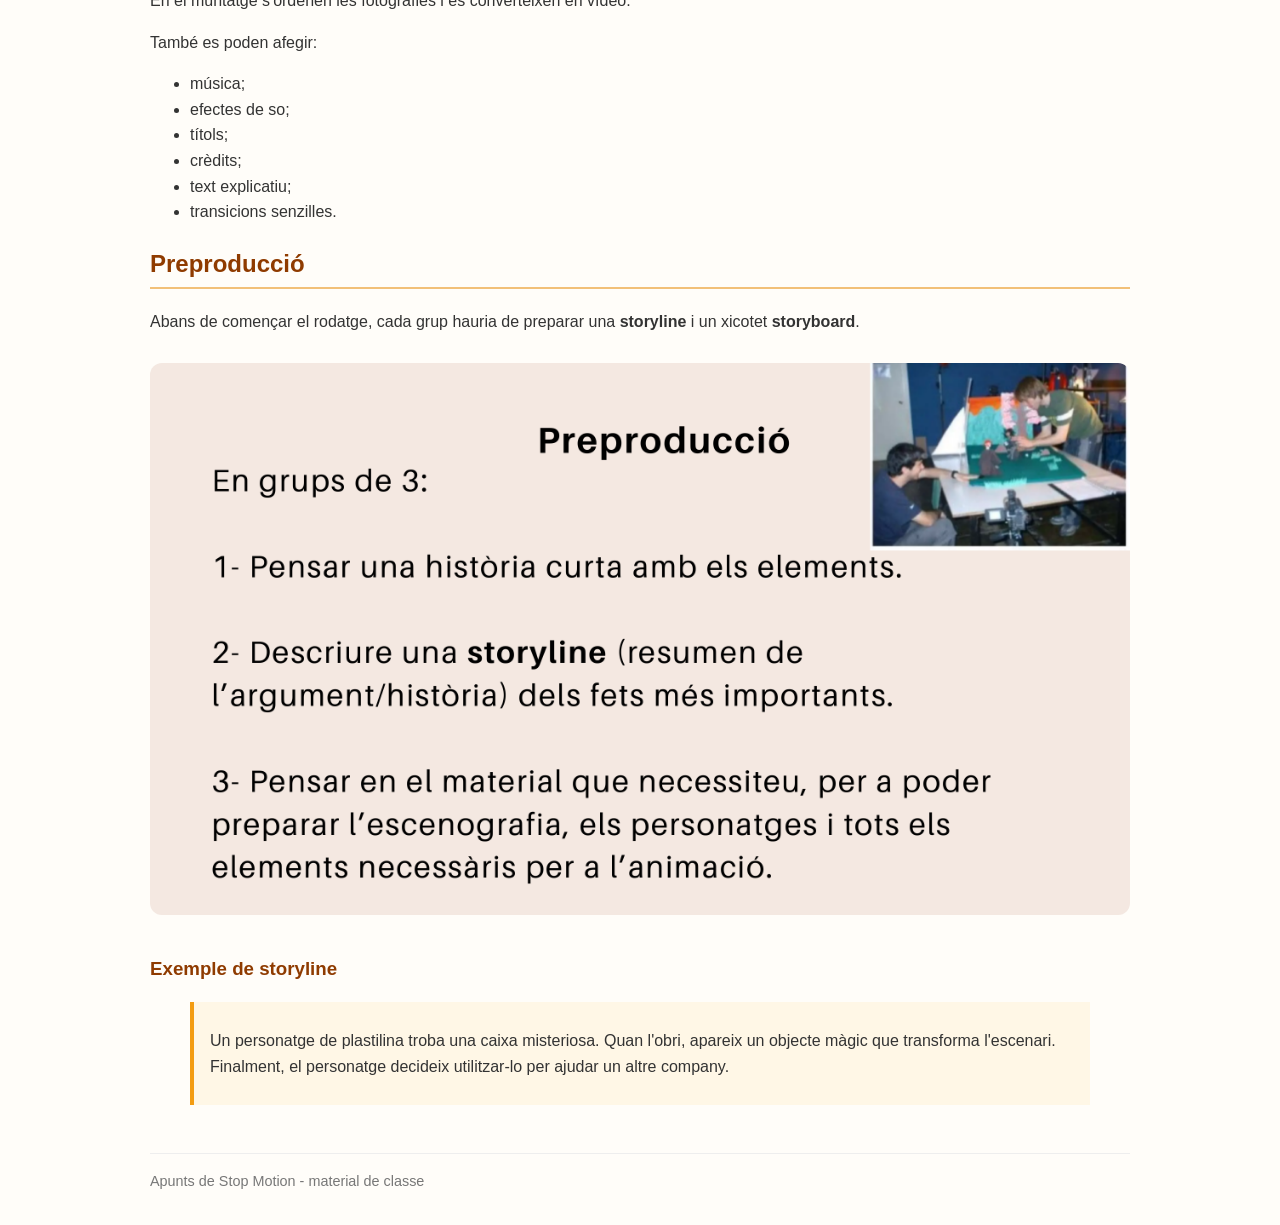
<file: site/fases.html>
<!doctype html>
<html lang="ca">
<head>
<meta charset="utf-8">
<meta name="viewport" content="width=device-width, initial-scale=1">
<title>Fases del procés</title>
<link rel="stylesheet" href="css/estil.css">
</head>
<body>
<nav><a href="index.html">Inici</a><a href="apunts.html">Apunts</a><a href="fases.html">Fases</a><a href="activitat.html">Activitat</a><a href="avaluacio.html">Avaluació</a><a href="publicacio.html">Publicació</a></nav>
<main>
<h1>Fases del procés</h1>
<p>Un projecte de stop motion es pot organitzar en tres grans fases:</p>
<ol>
<li><strong>Guió</strong></li>
<li><strong>Rodatge</strong></li>
<li><strong>Muntatge</strong></li>
</ol>
<p><img src="imatges/09_fases_proces.png" alt="Diapositiva amb les fases del procés de stop motion" /></p>
<h2>1. Guió</h2>
<p>En aquesta fase es concreta la idea principal i es decideix què passarà en la història.</p>
<p>Cal pensar:</p>
<ul>
<li>quin és el personatge principal;</li>
<li>on passa l'acció;</li>
<li>quin problema apareix;</li>
<li>com acaba la història;</li>
<li>quins materials necessitem.</li>
</ul>
<h2>2. Rodatge</h2>
<p>En el rodatge es fan totes les fotografies necessàries.</p>
<p>Perquè el resultat siga correcte, cal:</p>
<ul>
<li>col·locar bé la càmera;</li>
<li>mantindre la mateixa llum;</li>
<li>moure els personatges molt poc entre fotografia i fotografia;</li>
<li>evitar que apareguen mans o objectes no desitjats;</li>
<li>fer més fotos de les que pensem que necessitarem.</li>
</ul>
<h2>3. Muntatge</h2>
<p>En el muntatge s'ordenen les fotografies i es converteixen en vídeo.</p>
<p>També es poden afegir:</p>
<ul>
<li>música;</li>
<li>efectes de so;</li>
<li>títols;</li>
<li>crèdits;</li>
<li>text explicatiu;</li>
<li>transicions senzilles.</li>
</ul>
<h2>Preproducció</h2>
<p>Abans de començar el rodatge, cada grup hauria de preparar una <strong>storyline</strong> i un xicotet <strong>storyboard</strong>.</p>
<p><img src="imatges/07_preproduccio.png" alt="Diapositiva sobre la preproducció d'un projecte de stop motion" /></p>
<h3>Exemple de storyline</h3>
<blockquote>
<p>Un personatge de plastilina troba una caixa misteriosa. Quan l'obri, apareix un objecte màgic que transforma l'escenari. Finalment, el personatge decideix utilitzar-lo per ajudar un altre company.</p>
</blockquote>

</main>
<div class="footer">Apunts de Stop Motion - material de classe</div>
</body>
</html>
</file>
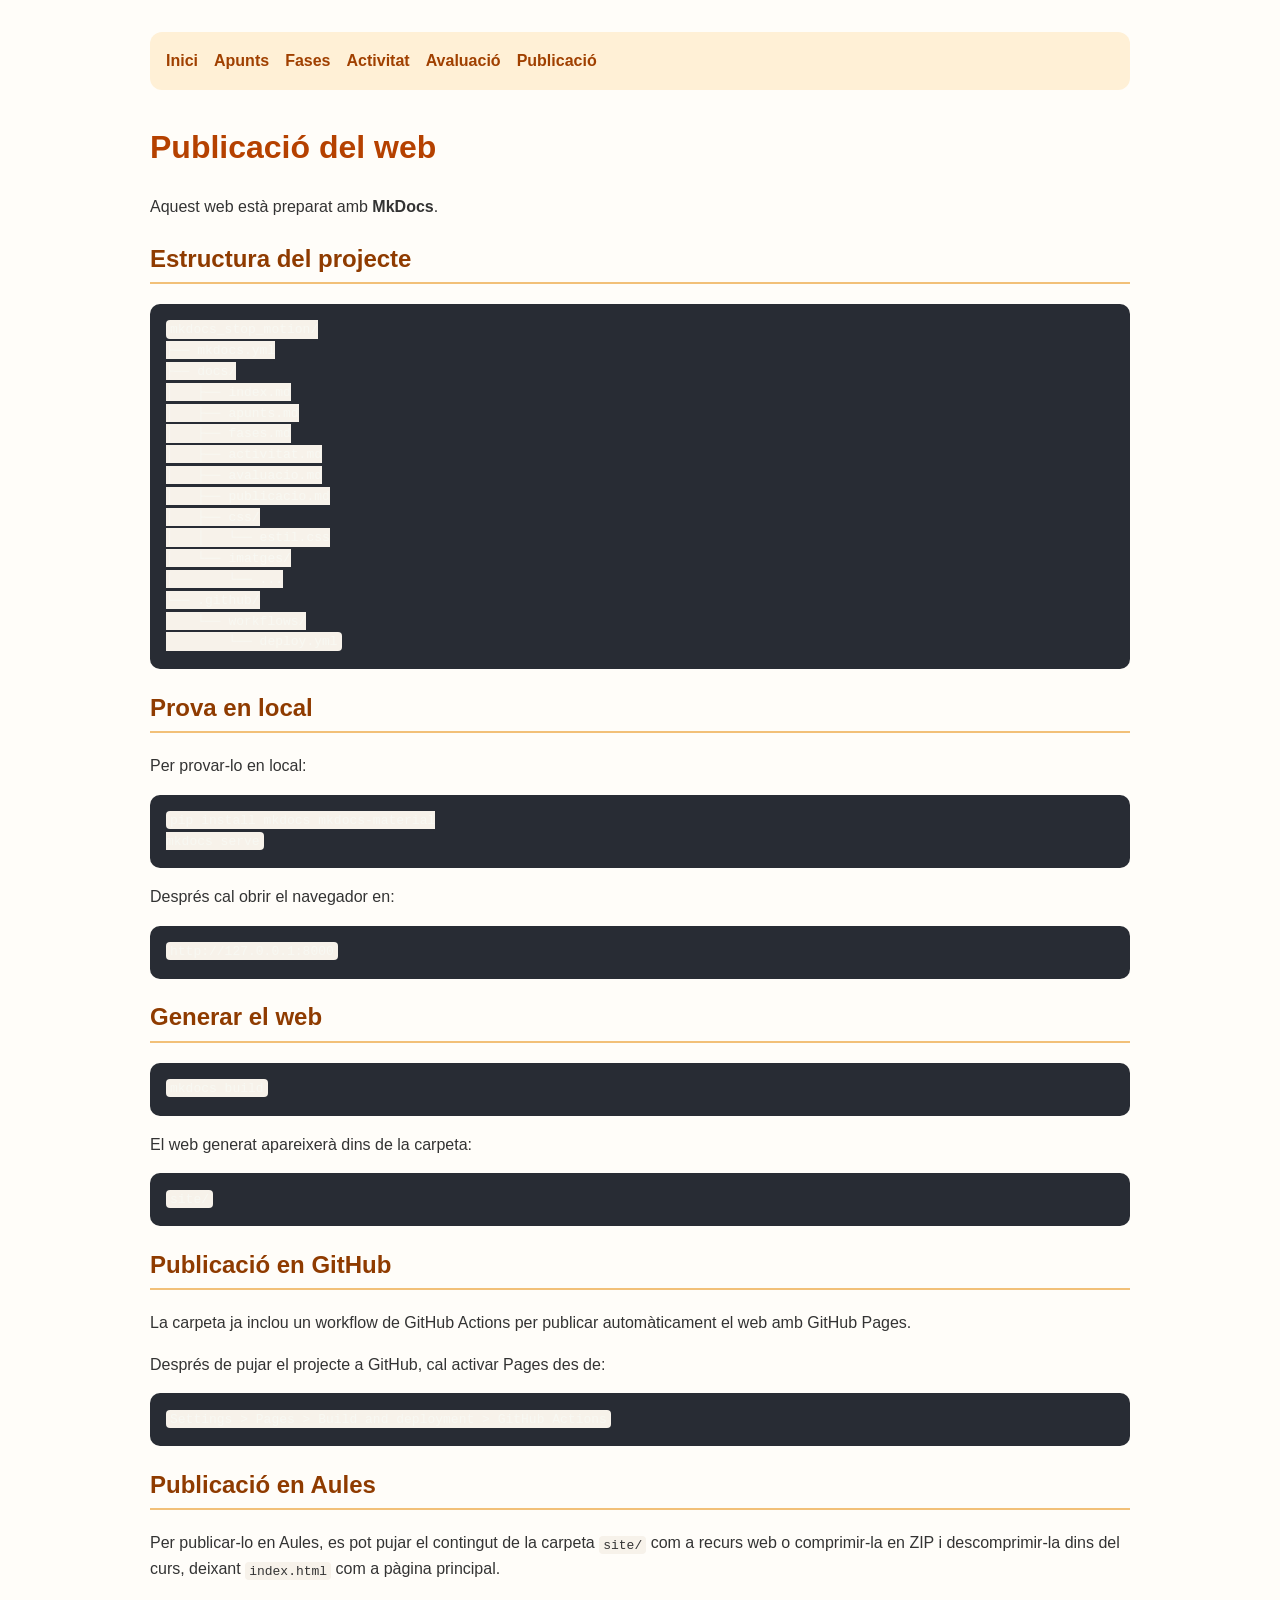
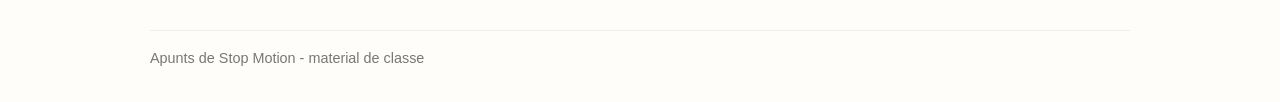
<file: site/publicacio.html>
<!doctype html>
<html lang="ca">
<head>
<meta charset="utf-8">
<meta name="viewport" content="width=device-width, initial-scale=1">
<title>Publicació</title>
<link rel="stylesheet" href="css/estil.css">
</head>
<body>
<nav><a href="index.html">Inici</a><a href="apunts.html">Apunts</a><a href="fases.html">Fases</a><a href="activitat.html">Activitat</a><a href="avaluacio.html">Avaluació</a><a href="publicacio.html">Publicació</a></nav>
<main>
<h1>Publicació del web</h1>
<p>Aquest web està preparat amb <strong>MkDocs</strong>.</p>
<h2>Estructura del projecte</h2>
<pre><code class="language-text">mkdocs_stop_motion/
├── mkdocs.yml
├── docs/
│   ├── index.md
│   ├── apunts.md
│   ├── fases.md
│   ├── activitat.md
│   ├── avaluacio.md
│   ├── publicacio.md
│   ├── css/
│   │   └── estil.css
│   └── imatges/
│       └── ...
└── .github/
    └── workflows/
        └── deploy.yml
</code></pre>
<h2>Prova en local</h2>
<p>Per provar-lo en local:</p>
<pre><code class="language-bash">pip install mkdocs mkdocs-material
mkdocs serve
</code></pre>
<p>Després cal obrir el navegador en:</p>
<pre><code class="language-text">http://127.0.0.1:8000
</code></pre>
<h2>Generar el web</h2>
<pre><code class="language-bash">mkdocs build
</code></pre>
<p>El web generat apareixerà dins de la carpeta:</p>
<pre><code class="language-text">site/
</code></pre>
<h2>Publicació en GitHub</h2>
<p>La carpeta ja inclou un workflow de GitHub Actions per publicar automàticament el web amb GitHub Pages.</p>
<p>Després de pujar el projecte a GitHub, cal activar Pages des de:</p>
<pre><code class="language-text">Settings &gt; Pages &gt; Build and deployment &gt; GitHub Actions
</code></pre>
<h2>Publicació en Aules</h2>
<p>Per publicar-lo en Aules, es pot pujar el contingut de la carpeta <code>site/</code> com a recurs web o comprimir-la en ZIP i descomprimir-la dins del curs, deixant <code>index.html</code> com a pàgina principal.</p>

</main>
<div class="footer">Apunts de Stop Motion - material de classe</div>
</body>
</html>
</file>
<file: site/css/estil.css>
body{font-family:Arial,Helvetica,sans-serif;max-width:980px;margin:0 auto;padding:2rem;line-height:1.6;color:#333;background:#fffdf9}nav{background:#fff0d6;padding:1rem;border-radius:12px;margin-bottom:2rem;position:sticky;top:0}nav a{margin-right:1rem;color:#a04000;text-decoration:none;font-weight:bold}h1{color:#b54100}h2{color:#8f3b00;border-bottom:2px solid #f2c078;padding-bottom:.25rem}h3{color:#8f3b00}img{max-width:100%;border-radius:12px;margin:.8rem 0}blockquote{border-left:4px solid #f39c12;background:#fff7e6;padding:.6rem 1rem}table{border-collapse:collapse;width:100%;margin:1rem 0}td,th{border:1px solid #ddd;padding:.5rem}th{background:#fff0d6}.admonition{background:#fff7e6;border-left:4px solid #f39c12;padding:.8rem 1rem;border-radius:8px;margin:1rem 0}.admonition.note{background:#eef7ff;border-left-color:#3b82f6}.admonition.tip{background:#effaf0;border-left-color:#2e7d32}.admonition.warning{background:#fff5e6;border-left-color:#f59e0b}code{background:#f7f2ea;padding:.1rem .25rem;border-radius:4px}pre{background:#282c34;color:#f8f8f2;padding:1rem;border-radius:10px;overflow:auto}.footer{margin-top:3rem;border-top:1px solid #eee;color:#777;font-size:.9rem;padding-top:1rem}
</file>
